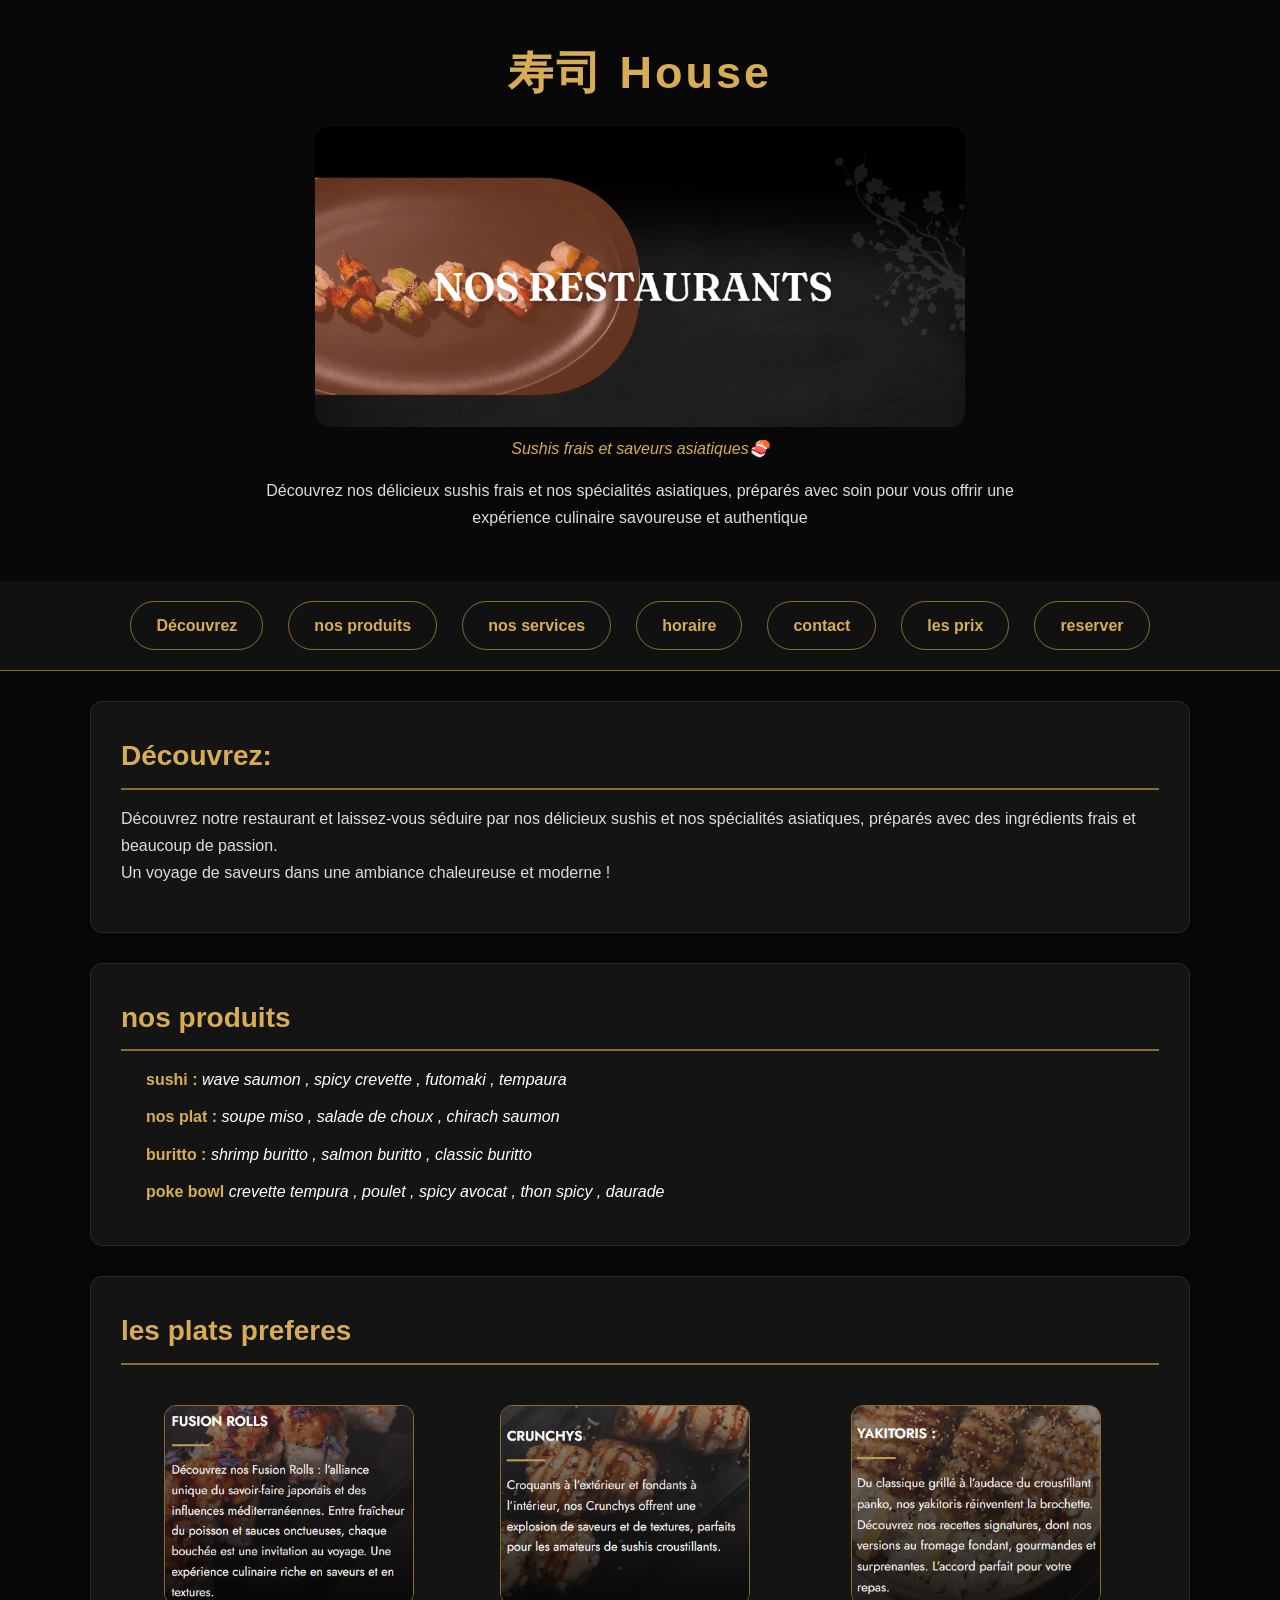
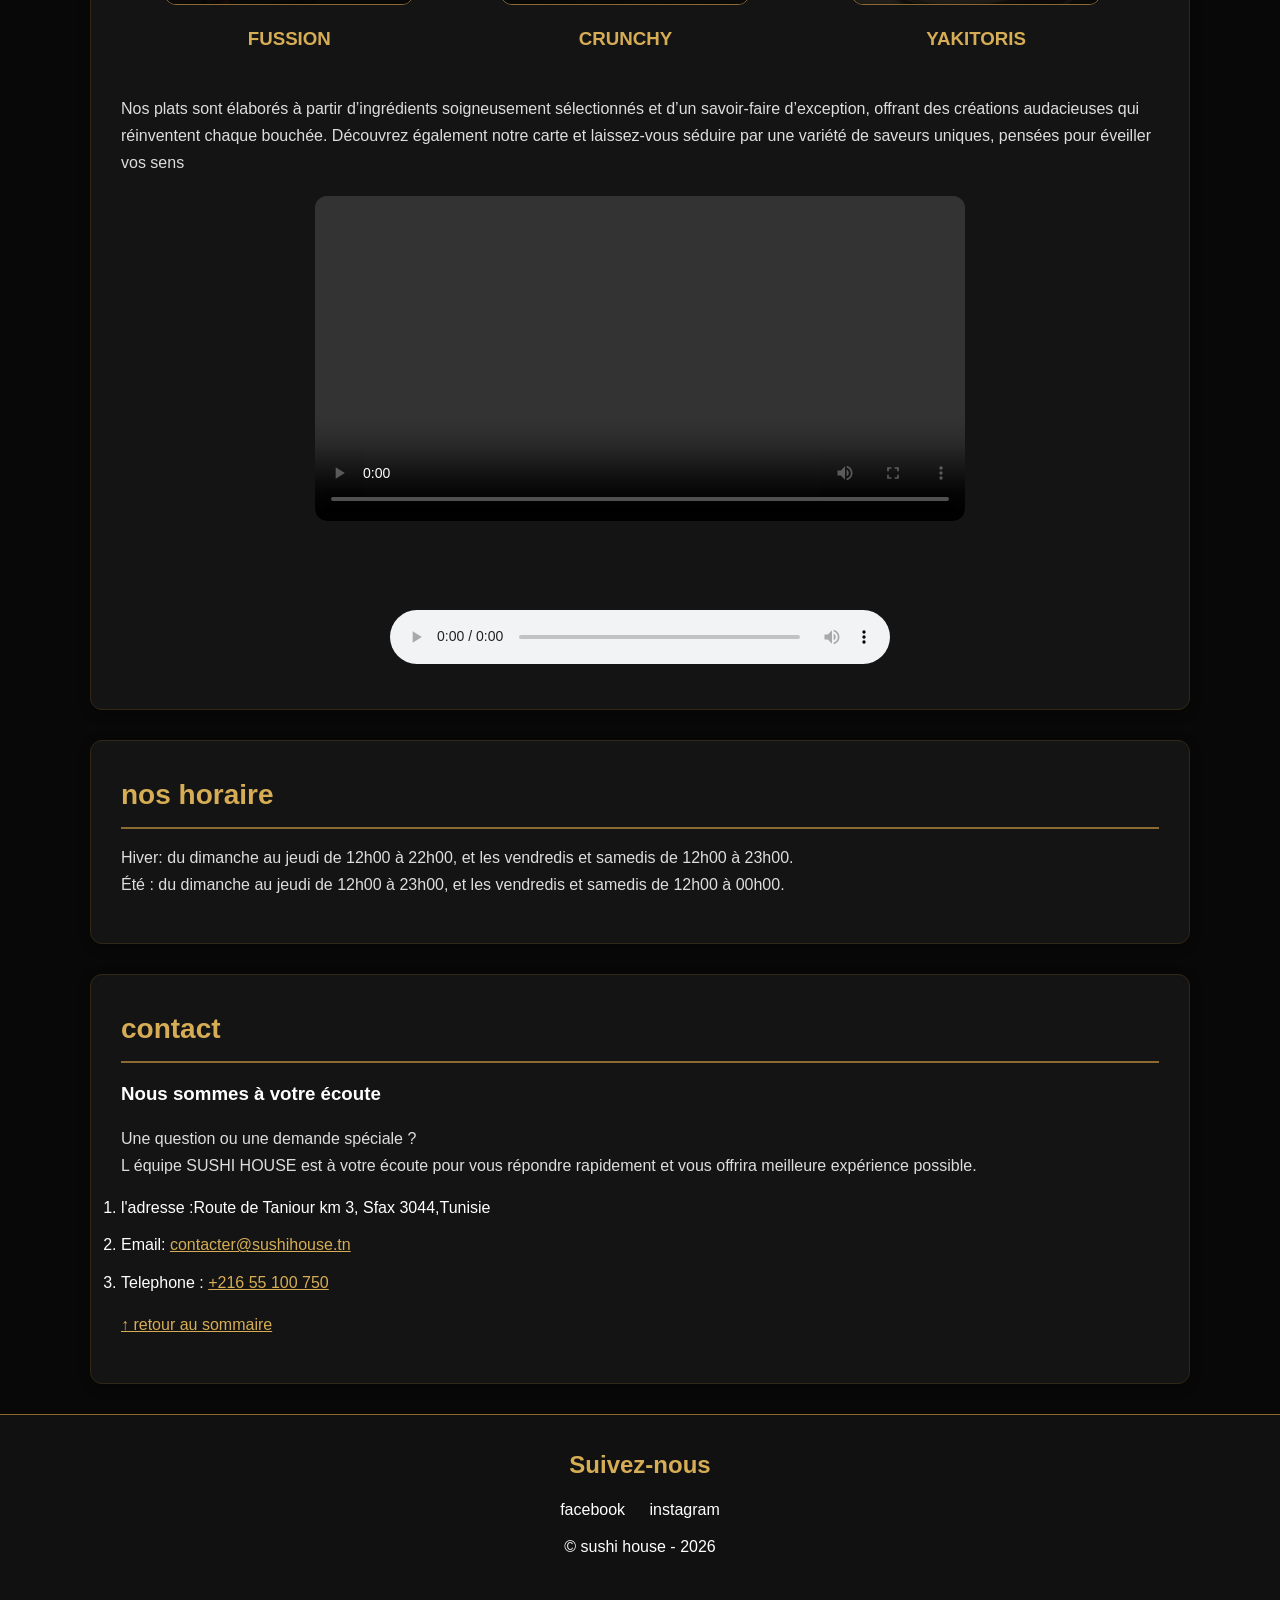
<file: index.html>
<!DOCTYPE html>
<html lang="fr">
<head>
    <meta charset="UTF-8">
    <meta name="viewport" content="width=device-width, initial-scale=1.0">
    <title>Sushi House — 寿司 House un restaurant de sushi asiatique</title>
    <link rel="stylesheet" href="css/style.css">
    <script src="js/java.js" defer></script>
    
</head>
<body>
    <header>
        <h1 >寿司 House</h1>
        <figure>
            <img src="images/sushi.png" alt="Devanture du restaurant Sushi House">
            <figcaption>Sushis frais et saveurs asiatiques🍣</figcaption>
        </figure>
        <p  id="sommaire">Découvrez nos délicieux sushis frais et nos spécialités asiatiques, préparés avec soin pour vous offrir une expérience culinaire savoureuse et authentique</p>
    </header>
    <nav >
        <ol>
            <li><a href=#decouvre>Découvrez</a></li>
            <li><a href=#produits>nos produits</a></li>
            <li><a href=#services>nos services</a></li>
            <li><a href="#horaire">horaire</a></li>
            <li><a href="#contact">contact</a></li>
            <li><a href="prix.html">les prix</a></li>
            <li><a href="reservation.html">reserver</a></li>
        </ol>
    </nav>
    <main>
        <section id="decouvre">
            <h2>Découvrez:</h2>
            <p>Découvrez notre restaurant et laissez-vous séduire par nos délicieux sushis et nos spécialités asiatiques, préparés avec des ingrédients frais et beaucoup de passion. <br>
                 Un voyage de saveurs dans une ambiance chaleureuse et moderne !</p>
            
        </section>
        <section id="produits">
            <h2>nos produits</h2>  
            <ul>
                <li><strong>sushi :</strong> <em>wave saumon , spicy crevette , futomaki , tempaura </em></li>
                <li><strong>nos plat :</strong> <em>soupe miso , salade de choux , chirach saumon</em></li>
                <li><strong>buritto :</strong> <em>shrimp buritto , salmon buritto , classic buritto </em></li>
                <li><strong>poke bowl</strong> <em>crevette tempura , poulet , spicy avocat , thon spicy , daurade</em></li>
            </ul>
                

        </section>
        <section id="services">
            <h2>les plats preferes</h2>
            <table style="width: 100%;">
                <tr>
                    <td>
                        <img src="images/fussion.png" alt="sushi fussion rolls " width="250" height="200">
                         <br>
                        <h3> FUSSION</h3>
                    </td>
                    <td>
                        <img src="images/crunchy.png" alt="sushi crunchy rolls " width="250" height="200">
                         <br>
                        <h3>CRUNCHY</h3>
                    </td>
                    <td>
                        <img src="images/yakitori.png" alt=" sushi yakitoris rolls " width="250" height="200">
                         <br>
                        <h3>YAKITORIS</h3>
                    </td>
                </tr>
                
            </table>
<p>Nos plats sont élaborés à partir d’ingrédients soigneusement sélectionnés et d’un savoir-faire d’exception, offrant des créations audacieuses qui réinventent chaque bouchée.

    Découvrez également notre carte et laissez-vous séduire par une variété de saveurs uniques, pensées pour éveiller vos sens</p>
            
            <video controls  >
                <source src="media/house.mp4" type="video/mp4">
                erreur votre navigateur ne peut pas lire la video.
            </video>
            <br><br>
            <audio controls>
                <source src="media/house.mp4" type="audio/mpeg">
                erreur votre navigateur ne supporte pas l'audio.
            </audio>

        </section>
        <section id="horaire">
            <h2>nos horaire</h2>
            <p> Hiver: du dimanche au jeudi de 12h00 à 22h00, et les vendredis et samedis de 12h00 à 23h00.<br>
Été : du dimanche au jeudi de 12h00 à 23h00, et les vendredis et samedis de 12h00 à 00h00.</p>
        </section>

        <section id="contact" >
            <h2>contact</h2>
            <h3>Nous sommes à votre écoute</h3>
            <p>Une question ou une demande spéciale ? <br>
L équipe SUSHI HOUSE est à votre écoute pour vous répondre rapidement et vous offrira meilleure expérience possible.</p>
            <ol>
                <li>l'adresse :Route de Taniour km 3, Sfax 3044,Tunisie</li>
                <li>Email: <a href="mailto:contact@sushihouse.tn">contacter@sushihouse.tn</a></li>
                <li>Telephone : <a href="tel:+21655578963">+216 55 100 750</a></li>
            </ol>
            <p><a href="#sommaire">↑ retour au sommaire</a></p>
        </section>   
    </main>
    <footer>
        <h2>Suivez-nous</h2>
        <p>
            <a href="https://www.facebook.com/sushihouse" target="_blank" rel="noopener">facebook</a>
            <a href="https://www.instagram.com/sushihouse" target="_blank" rel="noopener">instagram</a>
        </p>  
        <p>&copy; sushi house - 2026</p> 
    </footer>
---
</body>
</html>
</file>
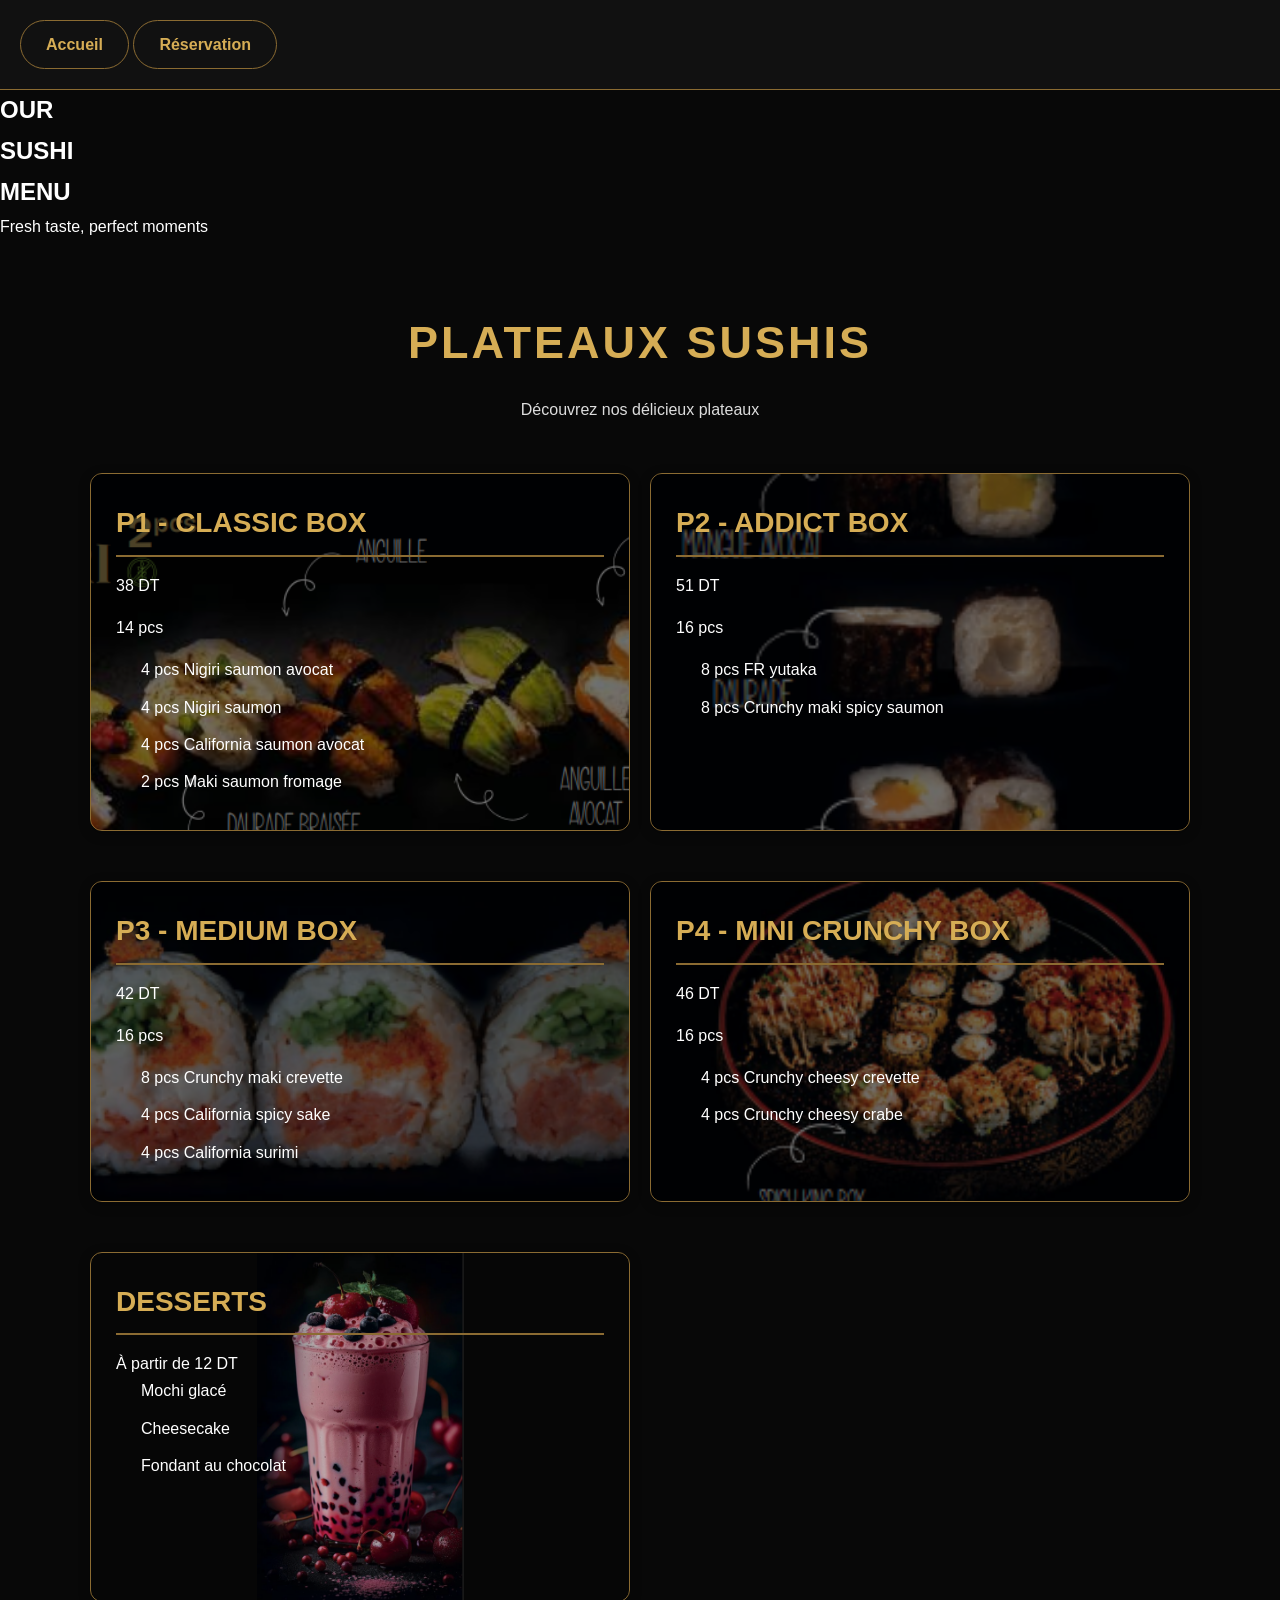
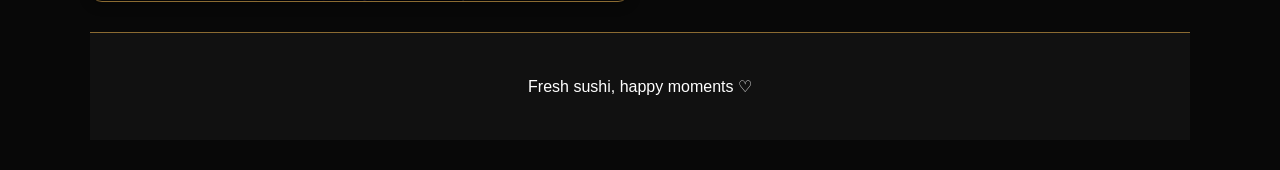
<file: prix.html>
<!DOCTYPE html>
<html lang="fr">
<head>
    <meta charset="UTF-8">
    <meta name="viewport" content="width=device-width, initial-scale=1.0">
    <title>Notre Menu - Sushi</title>
    <link rel="stylesheet" href="css/style.css">
</head>

<body>
  <nav class="prix-nav">
    <a href="index.html">Accueil</a>

    <a href="reservation.html">Réservation</a>
</nav>

<div class="page">

    
    <aside class="side-image">
        <div class="overlay">
            <h2>OUR<br> SUSHI<br> MENU</h2>
            <p>Fresh taste, perfect moments</p>
        </div>
    </aside>

    <main class="menu">

        <header>
            <h1>PLATEAUX SUSHIS</h1>
            <p>Découvrez nos délicieux plateaux</p>
        </header>

        <div class="menu-container">

          
            <section class="menu-item">
                <img src="images/menu1.png" alt="Menu 1">

                <div class="details">
                    <h2>P1 - CLASSIC BOX</h2>
                    <span class="price">38 DT</span>
                    <p>14 pcs</p>
                    <ul>
                        <li>4 pcs Nigiri saumon avocat</li>
                        <li>4 pcs Nigiri saumon</li>
                        <li>4 pcs California saumon avocat</li>
                        <li>2 pcs Maki saumon fromage</li>
                    </ul>
                </div>
            </section>

            <section class="menu-item">
                <img src="images/menu2.png" alt="Menu 2">

                <div class="details">
                    <h2>P2 - ADDICT BOX</h2>
                    <span class="price">51 DT</span>
                    <p>16 pcs</p>
                    <ul>
                        <li>8 pcs FR yutaka</li>
                        <li>8 pcs Crunchy maki spicy saumon</li>
                    </ul>
                </div>
            </section>

            
            <section class="menu-item">
                <img src="images/menu3.png" alt="Menu 3">

                <div class="details">
                    <h2>P3 - MEDIUM BOX</h2>
                    <span class="price">42 DT</span>
                    <p>16 pcs</p>
                    <ul>
                        <li>8 pcs Crunchy maki crevette</li>
                        <li>4 pcs California spicy sake</li>
                        <li>4 pcs California surimi</li>
                    </ul>
                </div>
            </section>

        
            <section class="menu-item">
                <img src="images/menu4.png" alt="Menu 4">

                <div class="details">
                    <h2>P4 - MINI CRUNCHY BOX</h2>
                    <span class="price">46 DT</span>
                    <p>16 pcs</p>
                    <ul>
                        <li>4 pcs Crunchy cheesy crevette</li>
                        <li>4 pcs Crunchy cheesy crabe</li>
                    </ul>
                </div>
            </section>

           
            <section class="menu-item dessert">
                <img src="images/dessert.png" alt="Dessert">

                <div class="details">
                    <h2>DESSERTS</h2>
                    <span class="price">À partir de 12 DT</span>
                    <ul>
                        <li>Mochi glacé</li>
                        <li>Cheesecake</li>
                        <li>Fondant au chocolat</li>
                    </ul>
                </div>
            </section>

        </div>

        <footer>
            <p>Fresh sushi, happy moments ♡</p>
        </footer>

    </main>

</div>

</body>
</html>
</file>
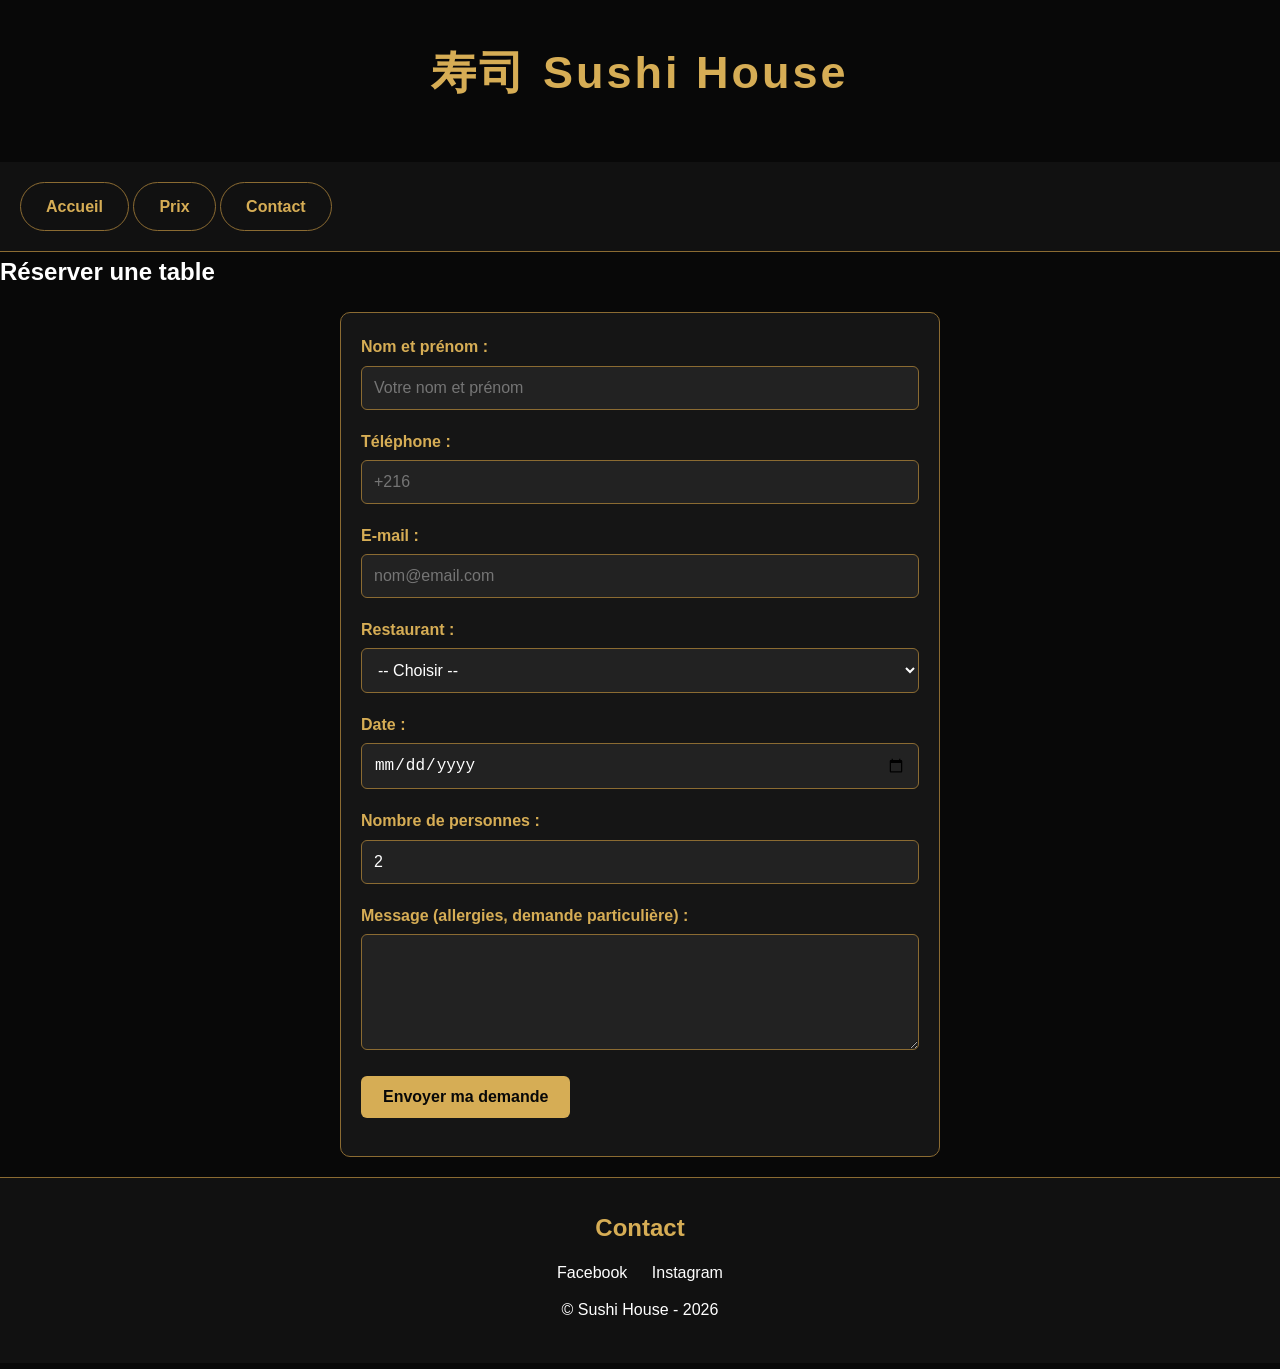
<file: reservation.html>
<!DOCTYPE html>
<html lang="fr">

<head>
    <meta charset="utf-8">
    <meta name="viewport" content="width=device-width, initial-scale=1">

    <title>Réservation – Sushi House</title>

    <link rel="stylesheet" href="css/style.css">
    <script src="js/java.js" defer></script>
</head>

<body>

<header>
    <h1>寿司 Sushi House</h1>
</header>

<nav class="prix-nav">
    <a href="index.html">Accueil</a>
    <a href="prix.html">Prix</a>
    <a href="#contact">Contact</a>
</nav>

<h2>Réserver une table</h2>

<form id="reservation-form"
      action="mailto:contact@sushi-house.example"
      method="post"
      novalidate>

    <p>
        <label for="nom">Nom et prénom :</label><br>
        <input type="text" id="nom" name="nom"
               placeholder="Votre nom et prénom">

        <span id="erreur-nom" class="erreur"></span>
    </p>
    <p>
        <label for="tel">Téléphone :</label><br>
        <input type="tel" id="tel" name="telephone"
               pattern="[2459][0-9]{7}"
               placeholder="+216">

        <span id="erreur-tel" class="erreur"></span>
    </p>

    <p>
        <label for="email">E-mail :</label><br>
        <input type="email" id="email" name="email"
               placeholder="nom@email.com">

        <span id="erreur-email" class="erreur"></span>
    </p>

    
    <p>
        <label for="resto">Restaurant :</label><br>
        <select id="resto" name="restaurant">
            <option value="">-- Choisir --</option>
            <option value="Restaurant 1">Restaurant 1</option>
            <option value="Restaurant 2">Restaurant 2</option>
        </select>

        <span id="erreur-resto" class="erreur"></span>
    </p>

    <p>
        <label for="date">Date :</label><br>
        <input type="date" id="date" name="date">

        <span id="erreur-date" class="erreur"></span>
    </p>

    <p>
        <label for="personnes">Nombre de personnes :</label><br>
        <input type="number" id="personnes" name="personnes"
               min="1" max="20" value="2">

        <span id="erreur-personnes" class="erreur"></span>
    </p>

    <p>
        <label for="message">
            Message (allergies, demande particulière) :
        </label><br>

        <textarea id="message" name="message"
                  rows="5" cols="40"></textarea>
    </p>

    <p>
        <button type="submit">Envoyer ma demande</button>
    </p>

</form>

<footer>
    <h2 id="contact">Contact</h2>

    <p>
        <a href="https://www.facebook.com/sushihouse"
           target="_blank" rel="noopener">Facebook</a>

        <a href="https://www.instagram.com/sushihouse"
           target="_blank" rel="noopener">Instagram</a>
    </p>

    <p>&copy; Sushi House - 2026</p>
</footer>

</body>
</html>
</file>
<file: css/style.css>
* {
    box-sizing: border-box;
    margin: 0;
    padding: 0;
}
html {
    scroll-behavior: smooth;
}
body {
    font-family: Arial, sans-serif;
    background-color: #080808;
    color: #ffffff;
    line-height: 1.7;
}
header {
    background-color: #080808;
    color: #d6ad55;
    text-align: center;
    padding: 35px 20px;
}
header h1 {
    font-size: 45px;
    color: #d6ad55;
    margin-bottom: 15px;
    letter-spacing: 3px;
}
header figure {
    margin: 15px auto;
}
header img {
    width: 70%;
    max-width: 650px;
    height: 300px;
    object-fit: cover;
    border-radius: 15px;
    transition: transform 0.4s ease;
}

header img:hover {
    transform: scale(1.04);
}
figcaption {
    color: #d6ad55;
    font-style: italic;
}
header p {
    max-width: 800px;
    margin: 15px auto;
    color: #dddddd;
}
nav {
    background-color: #111111;
    padding: 20px;
    position: sticky;
    top: 0;
    z-index: 10;
    border-bottom: 1px solid #8b6b32;
}

nav ol,
nav ul {
    list-style: none;
    display: flex;
    justify-content: center;
    align-items: center;
    flex-wrap: wrap;
    gap: 25px;
}

nav a {
    display: inline-block;
    color: #d6ad55;
    text-decoration: none;
    font-weight: bold;
    font-size: 16px;
    padding: 10px 25px;
    border: 1px solid #8b6b32;
    border-radius: 25px;
    transition: all 0.4s ease;
}

nav a:hover {
    background-color: #d6ad55;
    color: #080808;
    transform: translateY(-4px);
    box-shadow: 0 5px 15px rgba(214, 173, 85, 0.35);
}

main {
    width: 90%;
    max-width: 1100px;
    margin: 30px auto;
}

section {
    background-color: #141414;
    color: #ffffff;
    padding: 30px;
    margin-bottom: 30px;
    border-radius: 12px;
    border: 1px solid #332817;
    box-shadow: 0 3px 12px rgba(0, 0, 0, 0.3);
}

section h2 {
    color: #d6ad55;
    font-size: 28px;
    margin-bottom: 15px;
    border-bottom: 2px solid #8b6b32;
    padding-bottom: 8px;
}
section p {
    margin: 15px 0;
    color: #dddddd;
}
section ul {
    padding-left: 25px;
}
section li {
    margin-bottom: 10px;
}
strong {
    color: #d6ad55;
}
ul {
    list-style: none;
}
a {
    transition: 0.3s;
}
section a {
    color: #d6ad55;
}
section a:hover {
    color: #ffffff;
    text-decoration: none;
}
table {
    width: 100%;
    text-align: center;
    border-spacing: 15px;
}
td {
    padding: 10px;
    color: white;
}
td img {
    width: 100%;
    max-width: 250px;
    height: 200px;
    object-fit: cover;
    border-radius: 12px;
    border: 1px solid #8b6b32;
    transition: transform 0.4s ease,
                box-shadow 0.4s ease;
}
td img:hover {
    transform: scale(1.05);
    box-shadow: 0 8px 20px rgba(214, 173, 85, 0.25);
}
td h3 {
    color: #d6ad55;
    margin-top: 10px;
}
video {
    width: 100%;
    max-width: 650px;
    border-radius: 12px;
    display: block;
    margin: 20px auto;
}
audio {
    width: 100%;
    max-width: 500px;
    display: block;
    margin: 15px auto;
}
form {
    width: 90%;
    max-width: 600px;
    margin: 20px auto;
    background-color: #151515;
    color: white;
    padding: 20px;
    border-radius: 10px;
    border: 1px solid #8b6b32;
}
form p {
    margin-bottom: 18px;
}
form label {
    display: inline-block;
    margin-bottom: 5px;
    color: #d6ad55;
    font-weight: bold;
}
input,
select,
textarea {
    width: 100%;
    padding: 12px;
    font-size: 16px;
    border: 1px solid #8b6b32;
    border-radius: 6px;
    background-color: #222222;
    color: white;
    transition: 0.3s;
}
input:focus,
select:focus,
textarea:focus {
    outline: 2px solid #d6ad55;
    outline-offset: 2px;
}
textarea {
    resize: vertical;
}
form button {
    background-color: #d6ad55;
    color: #080808;
    padding: 12px 22px;
    border: none;
    border-radius: 6px;
    font-size: 16px;
    font-weight: bold;
    cursor: pointer;
    transition: 0.3s;
}
form button:hover {
    background-color: #8b6b32;
    color: white;
}
footer {
    background-color: #111111;
    color: white;
    text-align: center;
    padding: 30px;
    border-top: 1px solid #8b6b32;
}
footer h2 {
    color: #d6ad55;
    margin-bottom: 10px;
}
footer a {
    color: white;
    text-decoration: none;
    margin: 10px;
}
footer a:hover {
    color: #d6ad55;
}
footer p {
    margin: 10px;
}
.menu-container {
    display: grid;
    grid-template-columns: 1fr 1fr;
    gap: 20px;
}
.menu-item {
    position: relative;
    overflow: hidden;
    min-height: 230px;
    padding: 25px;
    background-size: cover;
    background-position: center;
    background-repeat: no-repeat;
    border-radius: 12px;
    border: 1px solid #8b6b32;
    transition: transform 0.4s ease,
                box-shadow 0.4s ease;
}
.menu-item:nth-child(1) {
    background-image: url("../images/menu1.png");
}
.menu-item:nth-child(2) {
    background-image: url("../images/menu2.png");
}
.menu-item:nth-child(3) {
    background-image: url("../images/menu3.png");
}
.menu-item:nth-child(4) {
    background-image: url("../images/menu4.png");
}
.menu-item:nth-child(5) {
    background-image: url("../images/dessert.png");
}
.menu-item::before {
    content: "";
    position: absolute;
    inset: 0;
    background: rgba(0, 0, 0, 0.55);
    z-index: 0;
}
.menu-item .details {
    position: relative;
    z-index: 1;
}
.menu-item .details h2 {
    color: #d6ad55;
}
.menu-item .details p,
.menu-item .details li,
.menu-item .details .price {
    color: white;
}
.menu-item > img {
    display: none;
}
.menu-item.dessert {
    background-size: contain;
    background-position: center;
    background-repeat: no-repeat;
    background-color: #080808;
    min-height: 350px;
}
.menu-item.dessert::before {
    background: rgba(0, 0, 0, 0.25);
}

.menu-item:hover {
    transform: translateY(-4px);
    box-shadow: 0 5px 18px rgba(214, 173, 85, 0.2);
}
@media (max-width: 768px) {
    main {
        width: 95%;
    }
    header h1 {
        font-size: 32px;
    }
    header img {
        width: 100%;
    }
    nav ol,
    nav ul {
        gap: 15px;
    }
    section {
        padding: 20px;
    }
    .menu-container {
        grid-template-columns: 1fr;
    }
}
@media (max-width: 480px) {
    header h1 {
        font-size: 25px;
    }
    header img {
        height: 200px;
    }
    nav ol,
    nav ul {
        flex-direction: row;
        justify-content: center;
        gap: 12px;
    }
    nav a {
        font-size: 13px;
        padding: 8px 15px;
    }
    section h2 {
        font-size: 22px;
    }
    table {
        border-spacing: 3px;
    }
    td img {
        width: 100%;
        height: 100px;
    }
    video {
        width: 100%;
    }
    .menu-container {
        grid-template-columns: 1fr;
    }
    .menu-item {
        min-height: 200px;
        padding: 20px;
    }
    .menu-item.dessert {
        min-height: 250px;
    }
}
.invalide {
    background-color: #ffcccc !important;
    color: #222222 !important;
    border: 2px solid red !important;
}
.valide {
    background-color: #ccffcc !important;
    color: #222222 !important;
    border: 2px solid green !important;
}
</file>
